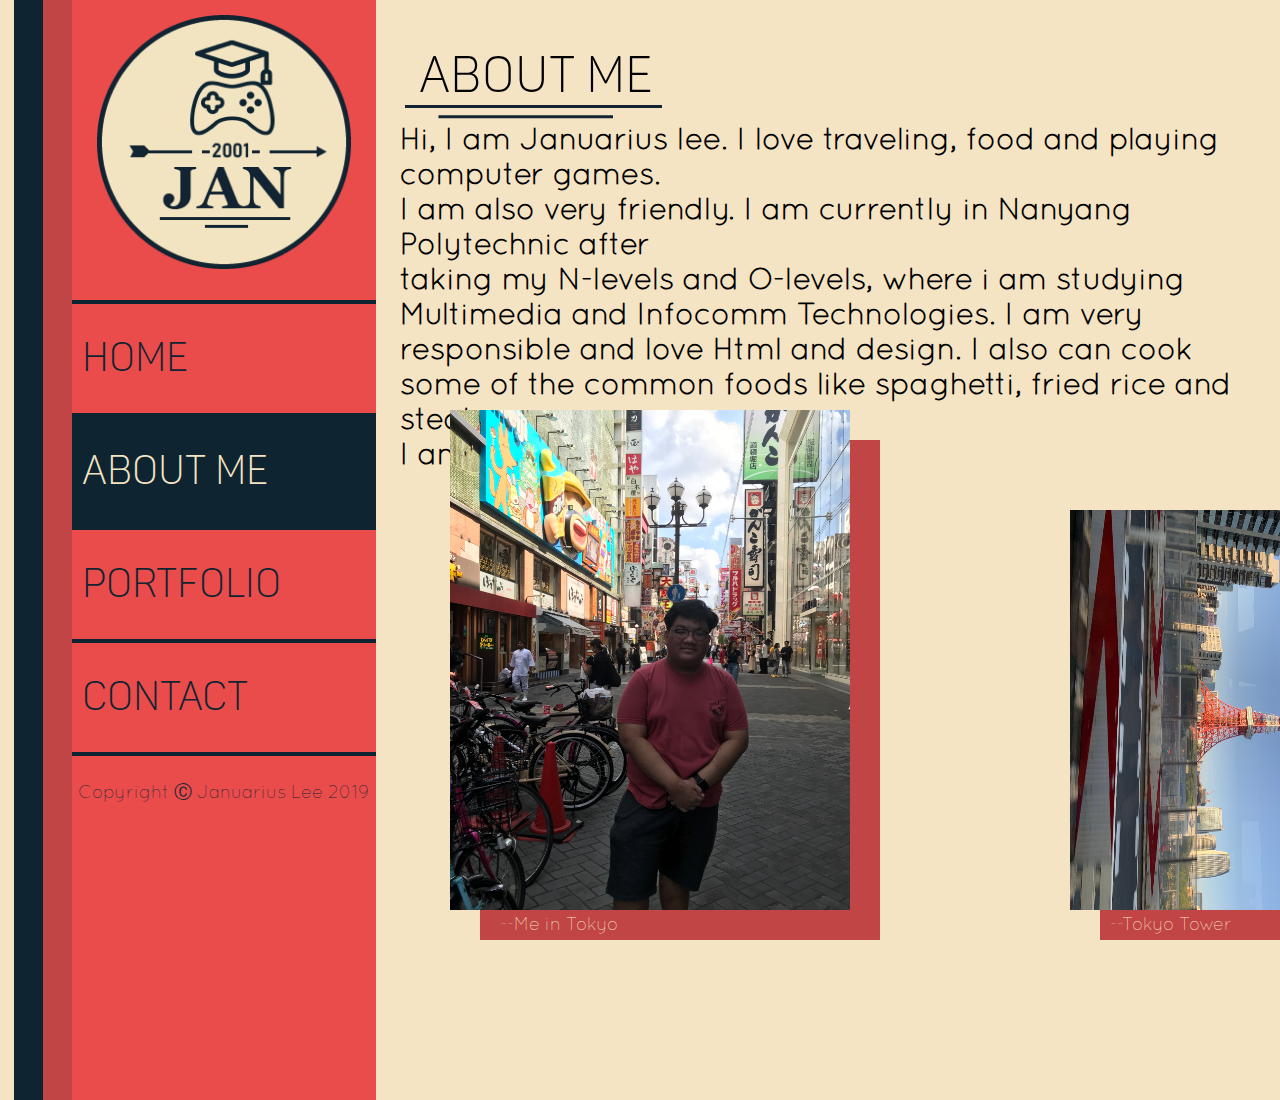
<file: PROJECT-2/About-me.html>
<!DOCTYPE html>
<html lang="en">
    <head>
        <meta charset="utf-8" />
        <title>Project (Januarius Lee)</title>
        <link rel="stylesheet" type="text/css" href="style.css">
    </head>
    <body>
        <div class="animate-in">
        <main>
            <header>
            <div class="darkblue"></div>
            <div class="darkred"></div>
            <div class="lighterred"></div>
            <a href="index.html"><img src="IMAGES/Asset%204-8.png" class="logo" alt="logo"></a>
                <div class="vertical-menu">
                    <hr>
                    <a href="index.html">Home</a>
                    <hr>
                    <a href="About-me.html"  class="active">About Me</a>
                    <hr>
                    <a href="Portfolio.html">Portfolio</a>
                    <hr>
                    <a href="Contact-me.html">Contact</a>
                    <hr>
                </div>
            </header>
            <div class="everyt">
                <div class="abtmehead">
                    ABOUT ME
                    <img src="IMAGES/linelong.png" class="linelong" alt="long">
                    <img src="IMAGES/lineshort3.png" class="lineshort" alt="short">
                </div>
                <div class="abtmetext">
                        Hi, I am Januarius lee. I love traveling, food and  playing computer games. 
                        <br>
                        I am also very friendly. I am currently in Nanyang Polytechnic after 
                        <br>
                        taking my N-levels and O-levels, where i am studying 
                        <br>
                        Multimedia and Infocomm Technologies. I am very responsible and love Html and design.
                        I also can cook some of the  common foods like   spaghetti, fried rice and steak. 
                        <br>
                        I am also very huggable.
                </div>
                <div class="pictures">
                <div class="picme">
                    <div class="lightbackbig"></div>
                    <img src="IMAGES/IMG-4681.jpg" height="400" width="500" id="rotate901" class="pic1" alt="picmine">
                    <div class="tokyotxt">
                        --Me in Tokyo
                    </div>
                </div>
                <div class="landscape">
                    <div class="lightblacksmall"></div>
                    <img src="IMAGES/IMG-3566.JPG" height="300" width="400" id="rotate902" class="pic2" alt="tower">
                    <div class="tokyotower">
                        --Tokyo Tower
                    </div>
                </div>
                <div class="milk">
                    <div class="lightblacksmall2"></div>
                    <img src="IMAGES/IMG-7533.jpg" height="300" width="400" id="rotate903" class="picmilk" alt="milk">
                    <div class="tokyomilk">
                        --Tokyo very nice milk
                    </div>
                </div>
                </div>
                <div class="copyright">
                    Copyright &#9400; Januarius Lee 2019   
                </div>
            </div>
        </main>
            </div>
    </body>
</html>
</file>
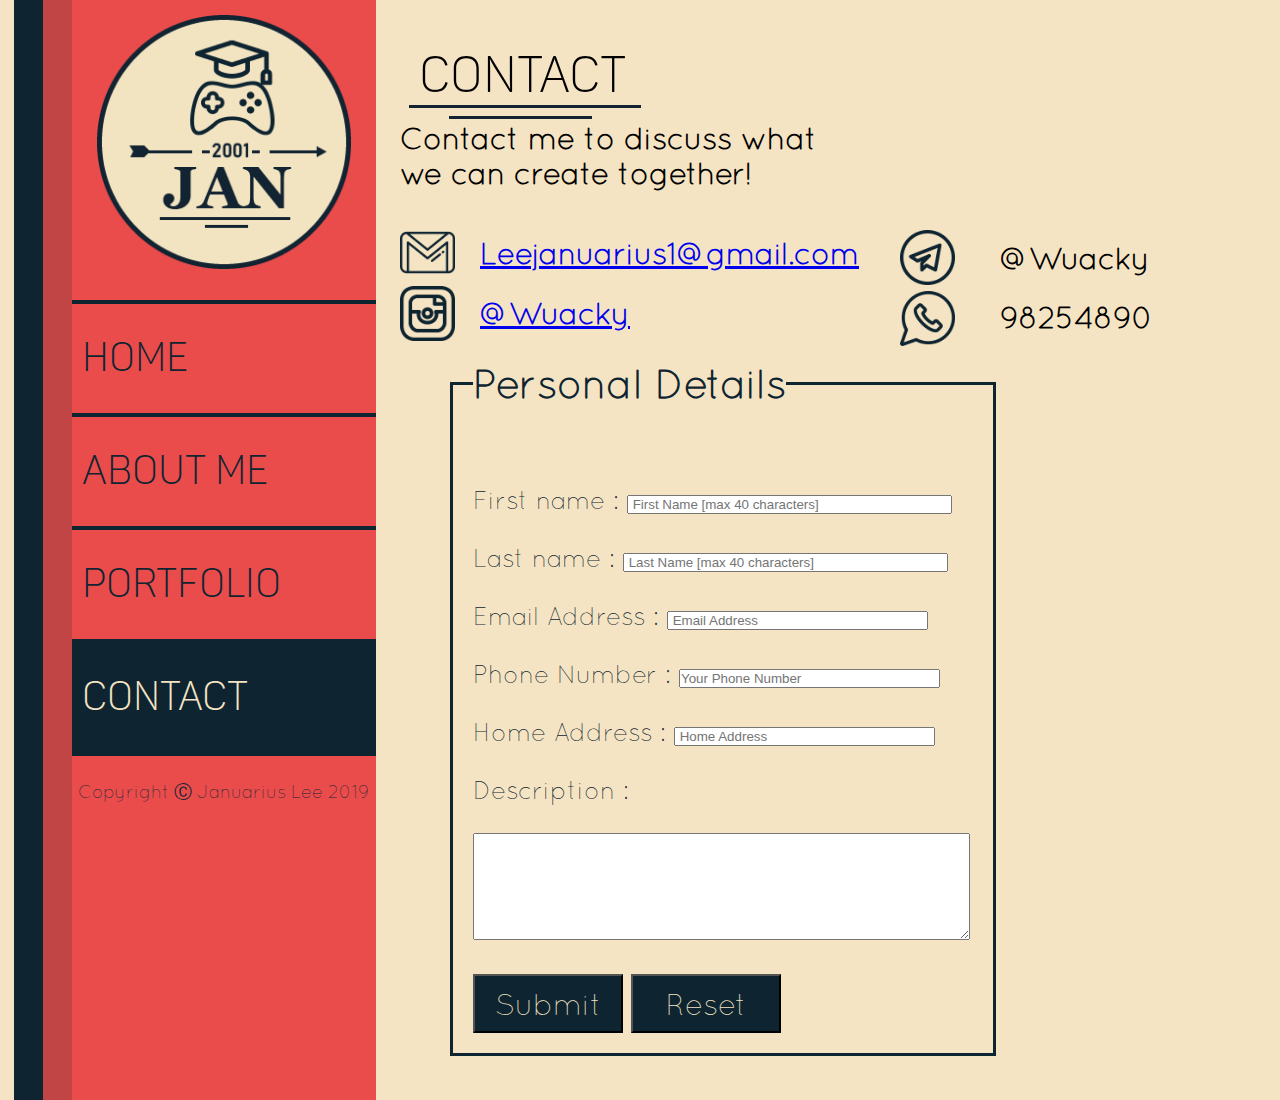
<file: PROJECT-2/Contact-me.html>
<!DOCTYPE html>
<html lang="en">
    <head>
        <meta charset="utf-8" />
        <title>Project (Januarius Lee)</title>
        <link rel="stylesheet" type="text/css" href="style.css">
    </head>
    <body>
        <div class="animate-in">
        <main>
            <header>
            <div class="darkblue"></div>
            <div class="darkred"></div>
            <div class="lighterred"></div>
            <a href="index.html"><img src="IMAGES/Asset%204-8.png" class="logo" alt="logo"></a>
                <div class="vertical-menu">
                    <hr>
                    <a href="index.html">Home</a>
                    <hr>
                    <a href="About-me.html">About Me</a>
                    <hr>
                    <a href="Portfolio.html">Portfolio</a>
                    <hr>
                    <a href="Contact-me.html" class="active">Contact</a>
                    <hr>
                </div>
            </header>
            <div class="everyt">
                <div class="contacthead">
                    CONTACT
                    <img src="IMAGES/linelong3.png" class="conlinelong" alt="linelong">
                    <img src="IMAGES/lineshort.png" class="conlineshort" alt="lineshort">
                </div>
                <div class="contactmedetails">
                    Contact me to discuss what 
                    <br>
                    we can create together!
                    <div class="icons">
                        <br>
                        <img src="IMAGES/gmail.png" height="55" width="55" alt="gmail">
                        <div class="emailtxt"><a href="mailto:Leejanuarius1@gmail.com">Leejanuarius1@gmail.com</a></div>
                        <br>
                        <img src="IMAGES/instagram.png" height="55" width="55" alt="insta">
                        <div class="instatag"><a href="https://www.instagram.com/wuacky/">@Wuacky</a></div>
                    </div>
                    <div class="iconsright">
                        <img src="IMAGES/telegram.png" height="55" width="55" alt="tele">
                        <div class="teletag">@Wuacky</div>
                        <br>
                        <img src="IMAGES/whatsapp.png" height="55" width="55" alt="whatsapp">
                        <div class="phoneno">98254890</div>
                    </div>
                </div>
                <div class="form">
                    <form name="form1" method="POST" action="http://qna.nyp.edu.sg/EG1744/Form/">
                    <fieldset>
                        <legend>Personal Details</legend>
                    <br><br>
                        First name : <input type="text" name="Name" placeholder=" First Name [max 40 characters]" maxlength="40" required class="textbox" size="38">
                    <br><br>
                        Last name : <input type="text" name="Name" placeholder=" Last Name [max 40 characters]" maxlength="40" required class="textbox" size="38">
                    <br><br>
                        Email Address : <input type="email" name="Email" placeholder=" Email Address" required class="textbox" size="30">
                    <br><br>
                        Phone Number : <input type="tel" name="Phone Number" placeholder="Your Phone Number" maxlength="30" required class="textbox" size="30">
                    <br><br>
                        Home Address : <input type="text" name="Home Address" placeholder=" Home Address" required class="textbox" size="30">
                    <br><br>
                        Description :
                    <br><br>
                        <textarea name="Description" cols="60" maxlength="100" rows="7" placeholder="Type your description here." required> </textarea>
                    <br><br>
                    <input type="submit" value="Submit" class="buttonsub">
                    <input type="reset" value="Reset" class="buttonres">
                </fieldset>
                </form>
                </div>
                <div class="copyright">
                    Copyright &#9400; Januarius Lee 2019   
                </div>
                <div class="colorline"></div>
                <div class="colorline2"></div>
                <div class="colorline3"></div>
            </div>
        </main>
        </div>
    </body>
</html>
</file>
<file: PROJECT-2/style.css>
*
{
    margin: 0px;
    padding: 0px;
}
@font-face
{
    font-family: panthon light;
    src: url(Panton/PantonNarrowDemo-Light.otf);
}
@font-face
{
    font-family: panton-bold;
    src: url(Panton/PantonNarrowDemo-Black.otf);
}
@font-face
{
    font-family: quicksand;
    src: url(Quicksand/Quicksand-Light.otf);
}
.animate-in 
{
    -webkit-animation: fadeIn .5s ease-in;
    animation: fadeIn .5s ease-in;
}
.animate-out 
{
    -webkit-transition: opacity .5s;
    transition: opacity .5s;
    opacity: 0;
}

@-webkit-keyframes fadeIn 
{
    from { opacity: 0; }
    to { opacity: 1; }
}

@keyframes fadeIn 
{
    from { opacity: 0; }
    to { opacity: 1; }
}
main
{
    background-color: #F5E4C3;
    height: 100%;
    width: auto;
}
header
{
    height: auto;
    width: 304px;
}
fieldset
{
    margin-left: auto;
    margin-right: auto;
    width: 500px;
    padding: 20px;
    font-family: quicksand;
    border: 3px solid #0E2431;
    color: #0E2431;
    font-size: 25px;
}
legend
{
    font-weight: bold;
    font-size: 40px;
}
.form
{
    position: absolute;
    top: 360px;
    left: 400px;
    margin-left: 50px;
}
.everyt
{
    height: 1100px;
    margin-left: 375px;
}
hr
{
    border: 2px solid #0E2431;
}
.darkblue
{
    position: absolute;
    border-left: 200px solid #0E2431;
    height: 1100px;
    left: 14.4px;
    z-index: 1;
}
.darkred
{
    position: absolute;
    border-left: 200px solid #C14545;
    height: 1100px;
    left: 43.2px;
    z-index: 2;
}
.lighterred
{
    position: absolute;
    border-left: 304px solid #EA4C4C;
    height: 1100px;
    left: 72px;
    z-index: 3;
}
.logo
{
    position: absolute;
    height: 254px;
    width: 254px;
    left: 97px;
    top: 15px;
    z-index: 4;
}
.vertical-menu
{
    position: absolute;
    margin-left: auto;
    margin-right: auto;
    left: 72px;
    top: 300px;
    width: 304px;
    z-index: 5;
}
.vertical-menu a
{
    color: #0E2431;
    display: block;
    padding: 10px;
    padding-top: 30px;
    padding-bottom: 30px;
    text-decoration: none;
    font-family: panthon light;
    font-size: 40px;
    background-color: #EA4C4C;
}
.vertical-menu a.hover
{
    background-color: #F5E4C3;
}
.vertical-menu a.active
{
    background-color: #0E2431;
    color: #F5E4C3;
}
.gerycover
{
    height: 100%;
    position: absolute;
    left: 376px;
    width: 1554px;
    background-color: grey;
    opacity: 50%;
}
.background
{
    position: absolute;
    left: 376px;
    height: 1100px;
    width: 1527px;
    z-index: 6;
}
.grey
{
    position: absolute;
    left: 376px;
    height: 1100px;
    width: 1527px;
    z-index: 7;
}
.portfoliotxt
{
    position: absolute;
    font-family: panton-bold;
    color: #0E2431;
    font-size: 110px;
    left: 1310px;
    top: 710px;
    opacity: 70%;
    z-index: 8;
}
.yeartxt
{
    position: absolute;
    font-family: panton-bold;
    color: #0E2431;
    font-size: 110px;
    left: 1604px;
    top: 800px;
    opacity: 70%;
    z-index: 9;
}
.abtmehead
{
    width: 300px;
    margin-left: 4px;
    padding-left: 40px;
    padding-top: 45px;
    font-family: panthon light;
    font-size: 50px;
}
.linelong
{
    position: absolute;
    top: 105px;
    left: 405px;
}
.lineshort
{
    position: absolute;
    top: 115px;
    left: 438px;
}
.contacthead
{
    position: absolute;
    width: 300px;
    margin-left: 4px;
    padding-left: 40px;
    padding-top: 45px;
    font-family: panthon light;
    font-size: 50px;
}
.conlinelong
{
    position: absolute;
    top: 105px;
    left: 30px;
}
.conlineshort
{
    position: absolute;
    top: 115px;
    left: 70px;
}
.porthead
{
    position: absolute;
    width: 300px;
    margin-left: 4px;
    padding-left: 40px;
    padding-top: 45px;
    font-family: panthon light;
    font-size: 50px;
}
.porttimeline
{
    font-family: quicksand;
    font-size: 30px;
    font-weight: bold;
    top: 120px;
    left: 400px;
}
.webimg
{
    position: absolute;
    top: 200px;
    left: 400px;
}
.yearhead2018
{
    position: absolute;
    font-family: quicksand;
    font-size: 30px;
    font-weight: bold;
    top: 150px;
    left: 415px;
}
.yearhead2019
{
    position: absolute;
    font-family: quicksand;
    font-size: 30px;
    font-weight: bold;
    top: 150px;
    left: 1200px;
}
.lineport2018
{
    position: absolute;
    top: 35px;
    left: -8px;
}
.lineport201802
{
    position: absolute;
    top: 35px;
    left: 70px;
}
.timelineline1
{
    position: absolute;
    top: 170px;
    left: 380px;
}
.timelineline2
{
    position: absolute;
    top: 85px;
    left: 580px;
}
.contactmedetails
{
    position: absolute;
    font-family: quicksand;
    font-size: 30px;
    font-weight: bold;
    top: 120px;
    left: 400px;
}
.lines
{
    position: absolute;
    top: 105px;
    left: 35px;
}
.band
{
    position: absolute;
    top: 75px;
    left: 15px;
}
.photoshop
{
    position: absolute;
    top: 310px;
    left: 15px;
}
.cookie
{
    position: absolute;
    top: 75px;
    left: 15px;
}
.vid1
{
    position: absolute;
    top: 550px;
    left: 15px;
}
.vid2
{
    position: absolute;
    top: 380px;
    left: 15px;
}
.bandtxt
{
    font-size: 25px;
}
.webbannertxt
{
    font-size: 25px;
}
.vid1txt
{
    font-size: 25px;
}
.vid2txt
{
    font-size: 25px;
}
.emailtxt
{
    position: absolute;
    top: 115px;
    left: 80px;
}
.instatag
{
    position: absolute;
    top: 175px;
    left: 80px;
}
.abtmetext
{   
    position: absolute;
    font-family: quicksand;
    font-size: 30px;
    font-weight: bold;
    top: 120px;
    left: 400px;
}
.lightbackbig
{
    position: absolute;
    height: 500px;
    width: 400px;
    top: -20px;
    left: 80px;
    background-color: #C14545;
    z-index: 10;
}
.lightblacksmall
{
    position: absolute;
    height: 400px;
    width: 300px;
    top: 540px;
    left: 1100px;
    background-color: #C14545;
    z-index: 12;
}
.lightblacksmall2
{
    position: absolute;
    height: 400px;
    width: 300px;
    top: 330px;
    left: 1480px;
    background-color: #C14545;
    z-index: ;
}
.picme
{
    position: absolute;
    top: 460px;
    left: 400px;
}
.pic1
{
    position: absolute;
    z-index: 11;
}
.pic2
{
    position: absolute;
    top: 560px;
    left: 1020px;
    z-index: 13;
}
.picmilk
{
    position: absolute;
    top: 350px;
    left: 1400px;
}
.iconsright
{
    position: absolute;
    top: 110px;
    left: 500px;
}
.teletag
{
    position: absolute;
    top: 10px;
    left: 100px;
}
.phoneno
{
    position: absolute;
    top: 69px;
    left: 100px;
}
.buttonsub
{
    background-color: #0E2431;
    color: #F5E4C3;
    padding: 10px;
    font-family: quicksand;
    width: 150px;
    font-size: 30px;
}
.buttonres
{
    background-color: #0E2431;
    color: #F5E4C3;
    padding: 10px;
    font-family: quicksand;
    width: 150px;
    font-size: 30px;
}
.copyright
{
    position: absolute;
    color: #0E2431;
    font-family: quicksand;
    font-size: 18px;
    z-index: 12;
    top: 780px;
    left: 78px;
}
.tokyotxt
{
    position: absolute;
    color: #F5E4C3;
    font-family: quicksand;
    font-size: 18px;
    z-index: 13;
    top: 452.5px;
    left: 100px;
    width: 1000px;
}
.tokyotower
{
    position: absolute;
    color: #F5E4C3;
    font-family: quicksand;
    font-size: 18px;
    z-index: 14;
    top: 912.5px;
    left: 1110px;
    width: 500px;
}
.tokyomilk
{
    position: absolute;
    color: #F5E4C3;
    font-family: quicksand;
    font-size: 18px;
    z-index: 15;
    top: 702.5px;
    left: 1500px;
    width: 500px;
}
.colorline
{
    position: absolute;
    border-left: 40px solid #0E2431;
    height: 1100px;
    left: 1650px;
    z-index: 16;
}
.colorline2
{
    position: absolute;
    border-left: 40px solid #EA4C4C;
    height: 1100px;
    left: 1700px;
    z-index: 17;
}
.colorline3
{
    position: absolute;
    border-left: 40px solid #C14545;
    height: 1100px;
    left: 1750px;
    z-index: 18;
}
#centre
{
    text-align: center;
}
#rotate901
{
    -webkit-transform: rotate(90deg);
    -moz-transform: rotate(90deg);
    -o-transform: rotate(90deg);
    -ms-transform: rotate(90deg);
    transform: rotate(90deg);
}
#rotate901
{
    -webkit-transform: rotate(90deg);
    -moz-transform: rotate(90deg);
    -o-transform: rotate(90deg);
    -ms-transform: rotate(90deg);
    transform: rotate(90deg);
}
#rotate902
{
    -webkit-transform: rotate(90deg);
    -moz-transform: rotate(90deg);
    -o-transform: rotate(90deg);
    -ms-transform: rotate(90deg);
    transform: rotate(90deg);
}
#rotate903
{
    -webkit-transform: rotate(90deg);
    -moz-transform: rotate(90deg);
    -o-transform: rotate(90deg);
    -ms-transform: rotate(90deg);
    transform: rotate(90deg);
}
</file>
